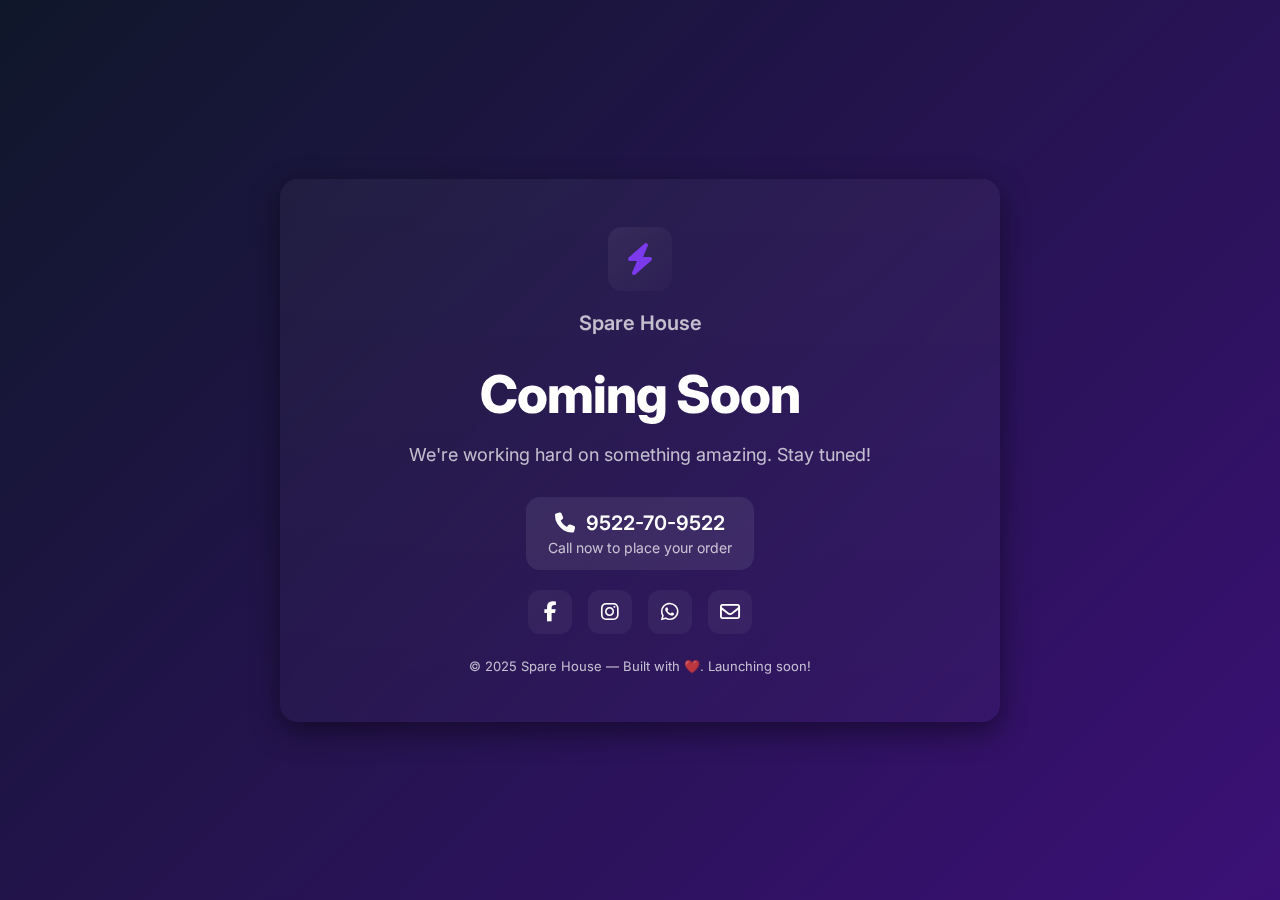
<file: index.html>
<!DOCTYPE html>
<html lang="en">
  <head>
    <meta charset="utf-8" />
    <meta name="viewport" content="width=device-width,initial-scale=1" />
    <title>Coming Soon — Spare House</title>
    <meta name="description" content="Spare House — Your Appliances Parts Hub" />
    <meta name="keywords" content="appliances, parts, service, spare parts, indore" />
    <meta name="location" content="Indore" />
    <!-- Favicon -->
    <link rel="icon" type="image/png" href="favicon.png" />

    <!-- Open Graph & Social Preview -->
    <meta property="og:title" content="Spare House — Coming Soon" />
    <meta property="og:description" content="We're working hard on something amazing. Stay tuned!" />
    <meta property="og:image" content="https://sparehouse.co.in/preview.jpeg" />
    <meta property="og:type" content="website" />
    <meta property="og:url" content="https://sparehouse.co.in" />
    <meta name="twitter:card" content="summary_large_image" />

    <link rel="preconnect" href="https://fonts.gstatic.com" crossorigin />
    <link href="https://fonts.googleapis.com/css2?family=Inter:wght@300;400;600;800&display=swap" rel="stylesheet" />
    <link href="https://cdnjs.cloudflare.com/ajax/libs/font-awesome/6.5.0/css/all.min.css" rel="stylesheet" />

    <link rel="stylesheet" href="style.css" />
  </head>
  <body>
    <main class="card">
      <div class="logo">
        <i class="fa-solid fa-bolt fa-2xl" style="color: var(--accent)"></i>
      </div>
      <h2>Spare House</h2>
      <h1>Coming Soon</h1>
      <p>We're working hard on something amazing. Stay tuned!</p>

      <div class="contact">
        <a href="tel:+919522709522" class="call-button">
          <div><i class="fa-solid fa-phone"></i> 9522-70-9522</div>
          <span class="call-text">Call now to place your order</span>
        </a>
      </div>

      <div class="socials">
        <a
          href="https://www.facebook.com/sparehouseindore/"
          target="_blank"
          rel="noopener noreferrer"
          aria-label="Facebook"
          ><i class="fab fa-facebook-f"></i
        ></a>
        <a
          href="https://www.instagram.com/spare_house165/"
          target="_blank"
          rel="noopener noreferrer"
          aria-label="Instagram"
          ><i class="fab fa-instagram"></i
        ></a>
        <a href="https://wa.me/919522709522" target="_blank" rel="noopener noreferrer" aria-label="WhatsApp"
          ><i class="fab fa-whatsapp"></i
        ></a>
        <a href="mailto:hello@sparehouse.co.in" target="_blank" rel="noopener noreferrer" aria-label="Email"
          ><i class="fa-regular fa-envelope"></i
        ></a>
      </div>

      <footer>© 2025 Spare House — Built with ❤️. Launching soon!</footer>
    </main>
  </body>
</html>
</file>
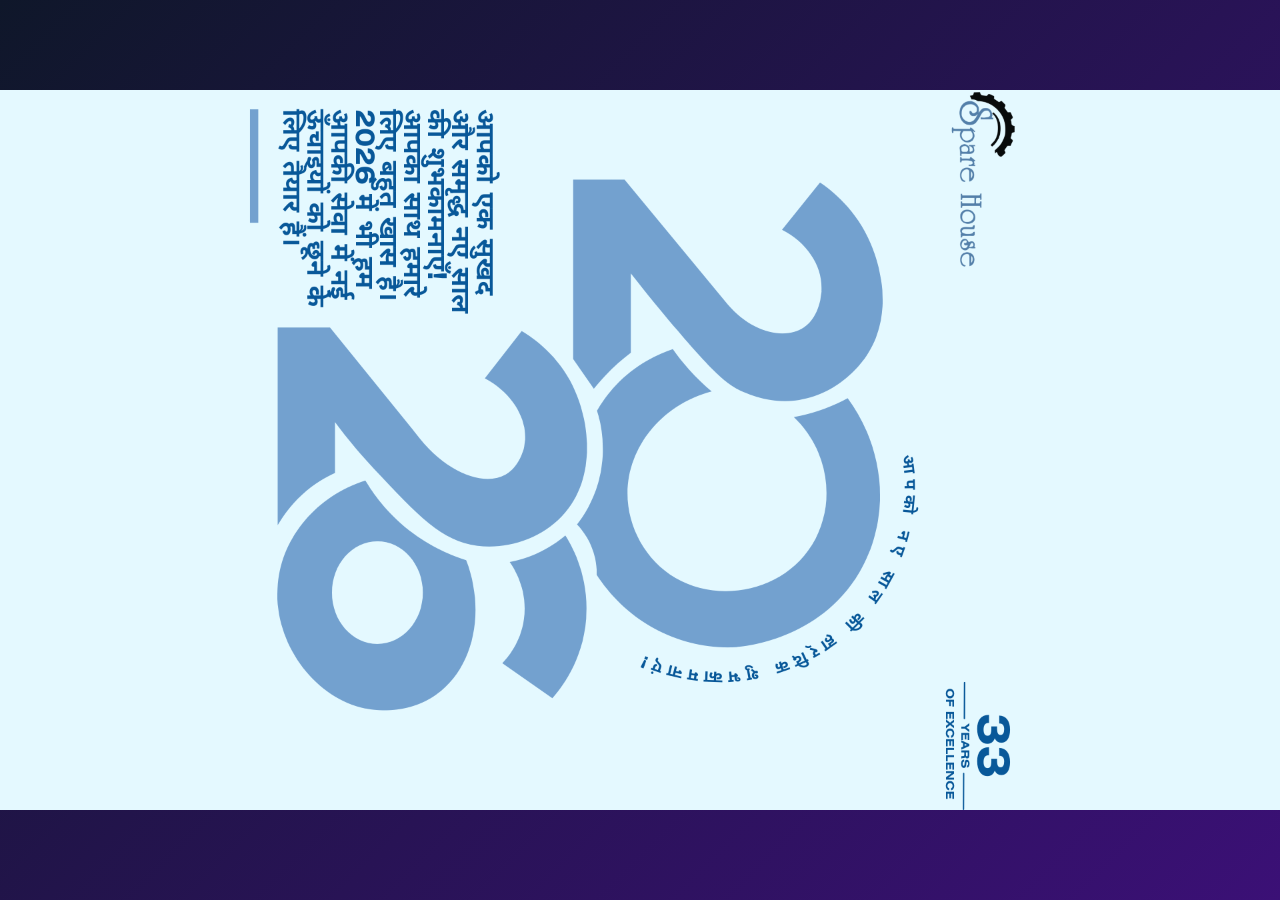
<file: anilji.html>
<!DOCTYPE html>
<html lang="en">
  <head>
    <meta charset="utf-8" />
    <meta name="viewport" content="width=device-width,initial-scale=1" />
    <title>QR Code — Spare House</title>
    <link rel="icon" type="image/png" href="favicon.png" />
    <link href="style.css" rel="stylesheet" />
    <link href="https://cdnjs.cloudflare.com/ajax/libs/font-awesome/6.5.0/css/all.min.css" rel="stylesheet" />

    <style>
      body,
      html {
        margin: 0;
        padding: 0;
        height: 100%;
        width: 100%;
        overflow: hidden; /* Prevents scrollbars */
        background-color: #000; /* Optional: adds a background color */
      }

      .fullscreen-rotated-image {
        position: absolute;
        top: 50%;
        left: 50%;
        /* We swap width and height because of the 90deg rotation */
        width: 100vh;
        height: 100vw;
        transform: translate(-50%, -50%) rotate(90deg);

        /* THIS PREVENTS CUTTING */
        object-fit: contain;
      }
    </style>
  </head>

  <body>
    <img src="assets/images/nye.png" alt="Spare House QR Code" class="fullscreen-rotated-image" />
  </body>
</html>
</file>
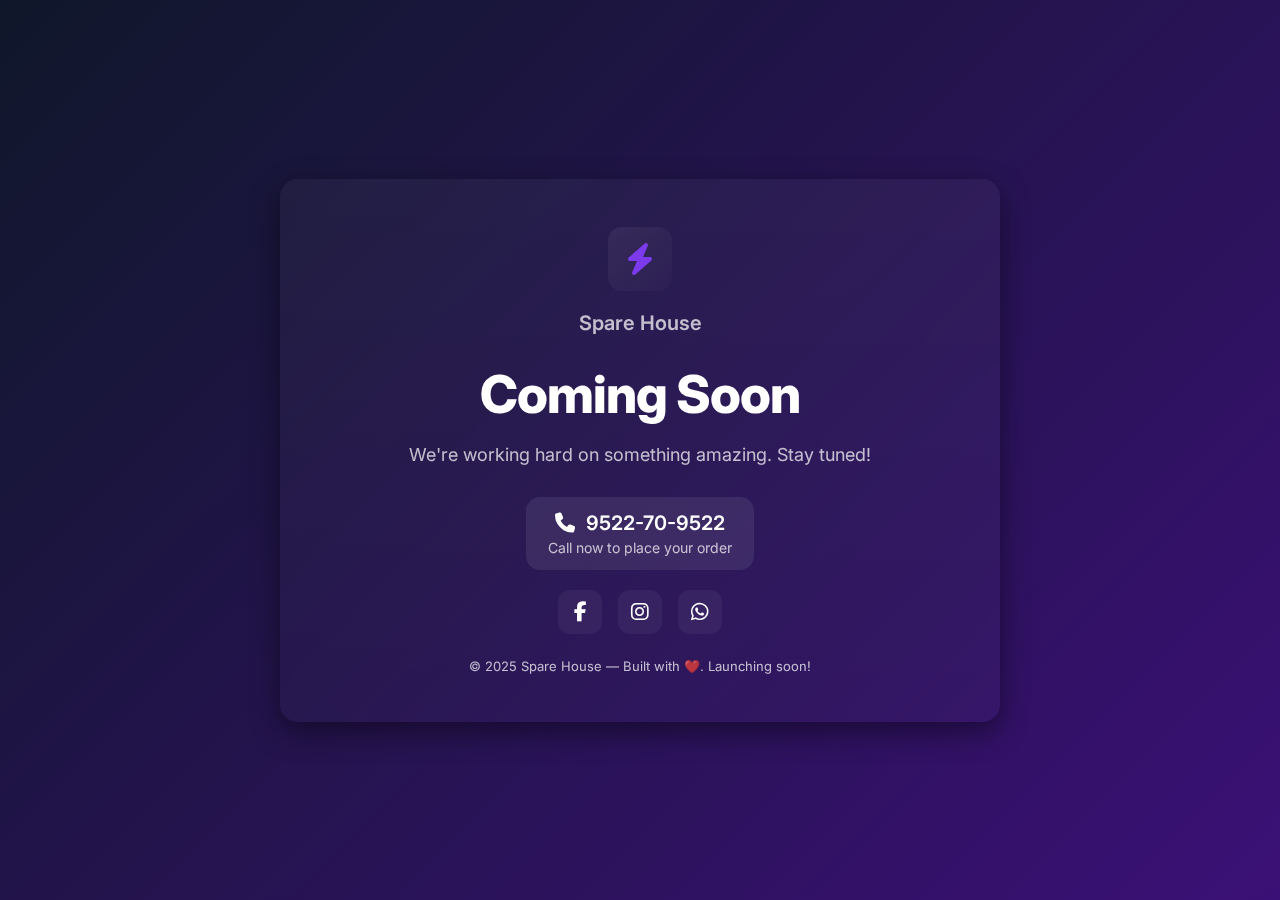
<file: coming_soon_landing.html>
<!DOCTYPE html>
<html lang="en">
  <head>
    <meta charset="utf-8" />
    <meta name="viewport" content="width=device-width,initial-scale=1" />
    <title>Coming Soon — Spare House</title>
    <meta name="description" content="Spare House — Your Appliances Parts Hub" />
    <meta name="keywords" content="appliances, parts, service, spare parts, indore" />
    <meta name="location" content="Indore" />
    <link rel="preconnect" href="https://fonts.gstatic.com" crossorigin />
    <link href="https://fonts.googleapis.com/css2?family=Inter:wght@300;400;600;800&display=swap" rel="stylesheet" />
    <link href="https://cdnjs.cloudflare.com/ajax/libs/font-awesome/6.5.0/css/all.min.css" rel="stylesheet" />
    <style>
      :root {
        --bg1: #0f172a;
        --bg2: #3b1076;
        --accent: #7c3aed;
        --muted: rgba(255, 255, 255, 0.72);
        font-family: "Inter", system-ui, -apple-system, "Segoe UI", Roboto, "Helvetica Neue", Arial;
      }
      * {
        box-sizing: border-box;
      }
      html,
      body {
        height: 100%;
      }
      body {
        margin: 0;
        background: linear-gradient(135deg, var(--bg1), var(--bg2));
        color: #fff;
        display: flex;
        align-items: center;
        justify-content: center;
        padding: 24px;
      }
      .card {
        width: 100%;
        max-width: 720px;
        background: linear-gradient(180deg, rgba(255, 255, 255, 0.04), rgba(255, 255, 255, 0.02));
        border-radius: 18px;
        padding: 48px 36px;
        box-shadow: 0 10px 30px rgba(0, 0, 0, 0.45);
        text-align: center;
        backdrop-filter: blur(6px);
      }
      .logo {
        width: 64px;
        height: 64px;
        margin: 0 auto 20px;
        border-radius: 14px;
        background: linear-gradient(135deg, #ffffff10, #ffffff04);
        display: grid;
        place-items: center;
      }
      h1 {
        font-size: 52px;
        font-weight: 800;
        margin: 0 0 12px;
        letter-spacing: -1px;
      }
      h2 {
        font-size: 20px;
        font-weight: 600;
        color: var(--muted);
        margin-bottom: 28px;
      }
      p {
        color: var(--muted);
        font-size: 18px;
        margin-bottom: 24px;
      }
      .socials {
        display: flex;
        justify-content: center;
        gap: 16px;
        margin-top: 20px;
      }
      .socials a {
        display: inline-grid;
        place-items: center;
        width: 44px;
        height: 44px;
        border-radius: 12px;
        background: rgba(255, 255, 255, 0.05);
        text-decoration: none;
        color: white;
        font-size: 20px;
        transition: background 0.3s;
      }
      .socials a:hover {
        background: rgba(255, 255, 255, 0.15);
      }
      .contact {
        margin-top: 32px;
        text-align: center;
      }
      .call-button {
        display: inline-flex;
        flex-direction: column;
        align-items: center;
        gap: 4px;
        font-size: 20px;
        color: #fff;
        text-decoration: none;
        font-weight: 600;
        background: rgba(255, 255, 255, 0.08);
        padding: 14px 22px;
        border-radius: 14px;
        transition: background 0.3s;
      }
      .call-button i {
        margin-right: 6px;
      }
      .call-button:hover {
        background: rgba(255, 255, 255, 0.18);
      }
      .call-text {
        font-size: 14px;
        font-weight: 400;
        color: var(--muted);
      }
      footer {
        margin-top: 24px;
        font-size: 13px;
        color: var(--muted);
      }
    </style>
  </head>
  <body>
    <main class="card">
      <div class="logo">
        <i class="fa-solid fa-bolt fa-2xl" style="color: var(--accent)"></i>
      </div>
      <h2>Spare House</h2>
      <h1>Coming Soon</h1>
      <p>We're working hard on something amazing. Stay tuned!</p>

      <!-- <div class="contact">
        <i class="fa-solid fa-phone"></i>
        <a href="tel:+919522709522">9522-70-9522</a>
        <a href="tel:+919522709522">Call now to place your order</a>
      </div> -->

      <div class="contact">
        <a href="tel:9999999999" class="call-button">
          <div><i class="fa-solid fa-phone"></i> 9522-70-9522</div>
          <span class="call-text">Call now to place your order</span>
        </a>
      </div>

      <div class="socials">
        <a href="#" aria-label="Facebook"><i class="fab fa-facebook-f"></i></a>
        <a href="#" aria-label="Instagram"><i class="fab fa-instagram"></i></a>
        <a href="https://wa.me/919522709522" aria-label="WhatsApp"><i class="fab fa-whatsapp"></i></a>
      </div>

      <footer>© 2025 Spare House — Built with ❤️. Launching soon!</footer>
    </main>
  </body>
</html>
</file>
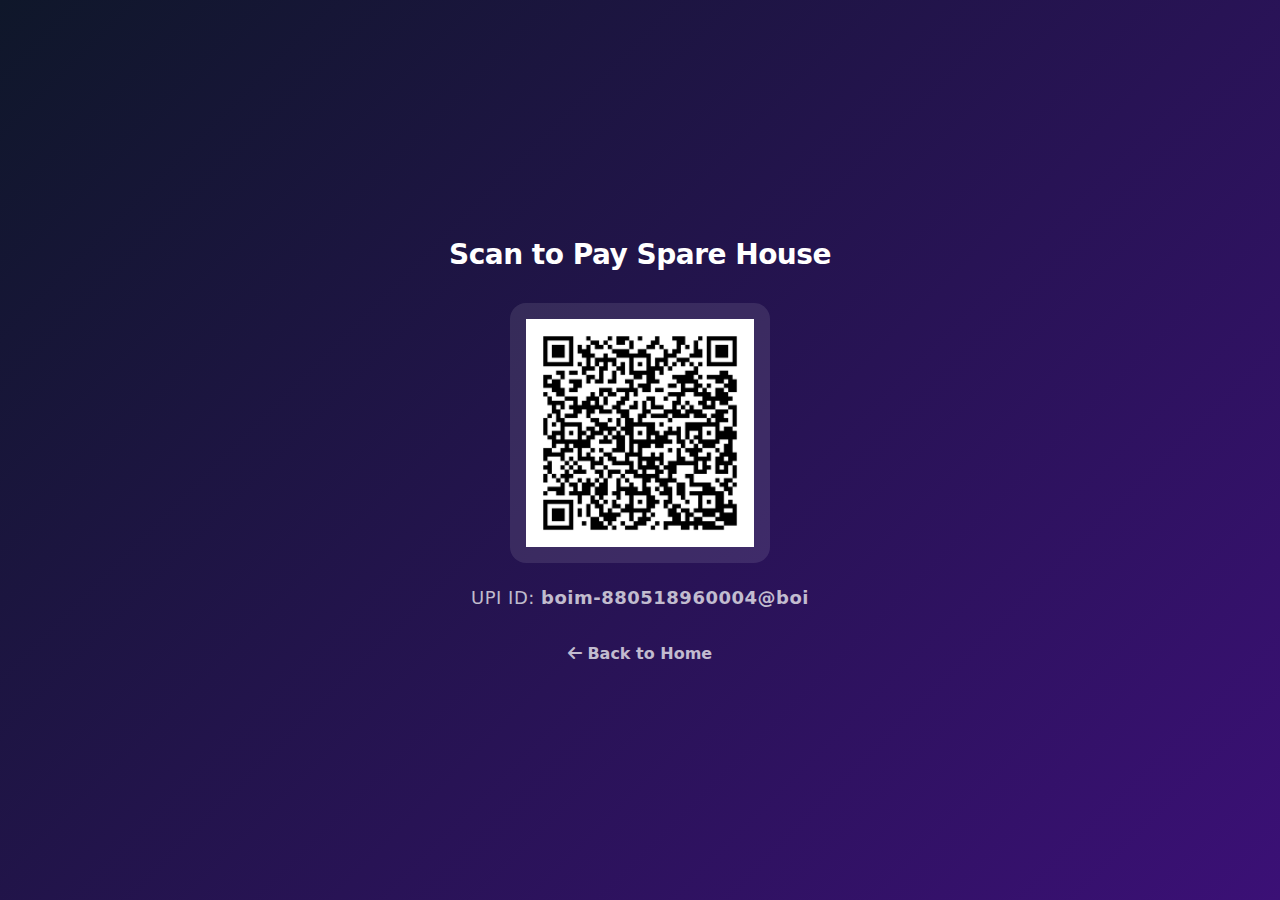
<file: qr.html>
<!DOCTYPE html>
<html lang="en">
  <head>
    <meta charset="utf-8" />
    <meta name="viewport" content="width=device-width,initial-scale=1" />
    <title>QR Code — Spare House</title>
    <link rel="icon" type="image/png" href="favicon.png" />
    <link href="style.css" rel="stylesheet" />
    <link href="https://cdnjs.cloudflare.com/ajax/libs/font-awesome/6.5.0/css/all.min.css" rel="stylesheet" />

    <style>
      body {
        display: flex;
        flex-direction: column;
        align-items: center;
        justify-content: center;
        height: 100vh;
        background: linear-gradient(135deg, var(--bg1), var(--bg2));
        color: #fff;
        gap: 16px;
        text-align: center;
        padding: 24px;
      }

      h1 {
        font-size: 28px;
        font-weight: 700;
        margin-bottom: 8px;
        letter-spacing: -0.5px;
      }

      img.qr {
        width: 260px;
        height: 260px;
        border-radius: 16px;
        background: rgba(255, 255, 255, 0.1);
        padding: 16px;
        margin: 8px 0;
      }

      .upi {
        font-size: 18px;
        color: var(--muted);
        font-weight: 500;
        letter-spacing: 0.5px;
      }

      a.back {
        color: var(--muted);
        text-decoration: none;
        font-weight: 600;
        margin-top: 20px;
        transition: color 0.3s;
      }

      a.back:hover {
        color: #fff;
      }
    </style>
  </head>
  <body>
    <h1>Scan to Pay Spare House</h1>

    <img src="assets/images/boiqr.png" alt="Spare House QR Code" class="qr" />

    <div class="upi">UPI ID: <strong>boim-880518960004@boi</strong></div>

    <a href="index.html" class="back"><i class="fa-solid fa-arrow-left"></i> Back to Home</a>
  </body>
</html>
</file>
<file: style.css>
:root {
  --bg1: #0f172a;
  --bg2: #3b1076;
  --accent: #7c3aed;
  --muted: rgba(255, 255, 255, 0.72);
  font-family: "Inter", system-ui, -apple-system, "Segoe UI", Roboto, "Helvetica Neue", Arial;
}

* {
  box-sizing: border-box;
}

html,
body {
  height: 100%;
}

body {
  margin: 0;
  background: linear-gradient(135deg, var(--bg1), var(--bg2));
  color: #fff;
  display: flex;
  align-items: center;
  justify-content: center;
  padding: 24px;
}

.card {
  width: 100%;
  max-width: 720px;
  background: linear-gradient(180deg, rgba(255, 255, 255, 0.04), rgba(255, 255, 255, 0.02));
  border-radius: 18px;
  padding: 48px 36px;
  box-shadow: 0 10px 30px rgba(0, 0, 0, 0.45);
  text-align: center;
  backdrop-filter: blur(6px);
}

.logo {
  width: 64px;
  height: 64px;
  margin: 0 auto 20px;
  border-radius: 14px;
  background: linear-gradient(135deg, #ffffff10, #ffffff04);
  display: grid;
  place-items: center;
}

h1 {
  font-size: 52px;
  font-weight: 800;
  margin: 0 0 12px;
  letter-spacing: -1px;
}

h2 {
  font-size: 20px;
  font-weight: 600;
  color: var(--muted);
  margin-bottom: 28px;
}

p {
  color: var(--muted);
  font-size: 18px;
  margin-bottom: 24px;
}

.socials {
  display: flex;
  justify-content: center;
  gap: 16px;
  margin-top: 20px;
}

.socials a {
  display: inline-grid;
  place-items: center;
  width: 44px;
  height: 44px;
  border-radius: 12px;
  background: rgba(255, 255, 255, 0.05);
  text-decoration: none;
  color: white;
  font-size: 20px;
  transition: background 0.3s;
}

.socials a:hover {
  background: rgba(255, 255, 255, 0.15);
}

.contact {
  margin-top: 32px;
  text-align: center;
}

.call-button {
  display: inline-flex;
  flex-direction: column;
  align-items: center;
  gap: 4px;
  font-size: 20px;
  color: #fff;
  text-decoration: none;
  font-weight: 600;
  background: rgba(255, 255, 255, 0.08);
  padding: 14px 22px;
  border-radius: 14px;
  transition: background 0.3s;
}

.call-button i {
  margin-right: 6px;
}

.call-button:hover {
  background: rgba(255, 255, 255, 0.18);
}

.call-text {
  font-size: 14px;
  font-weight: 400;
  color: var(--muted);
}

footer {
  margin-top: 24px;
  font-size: 13px;
  color: var(--muted);
}
</file>
